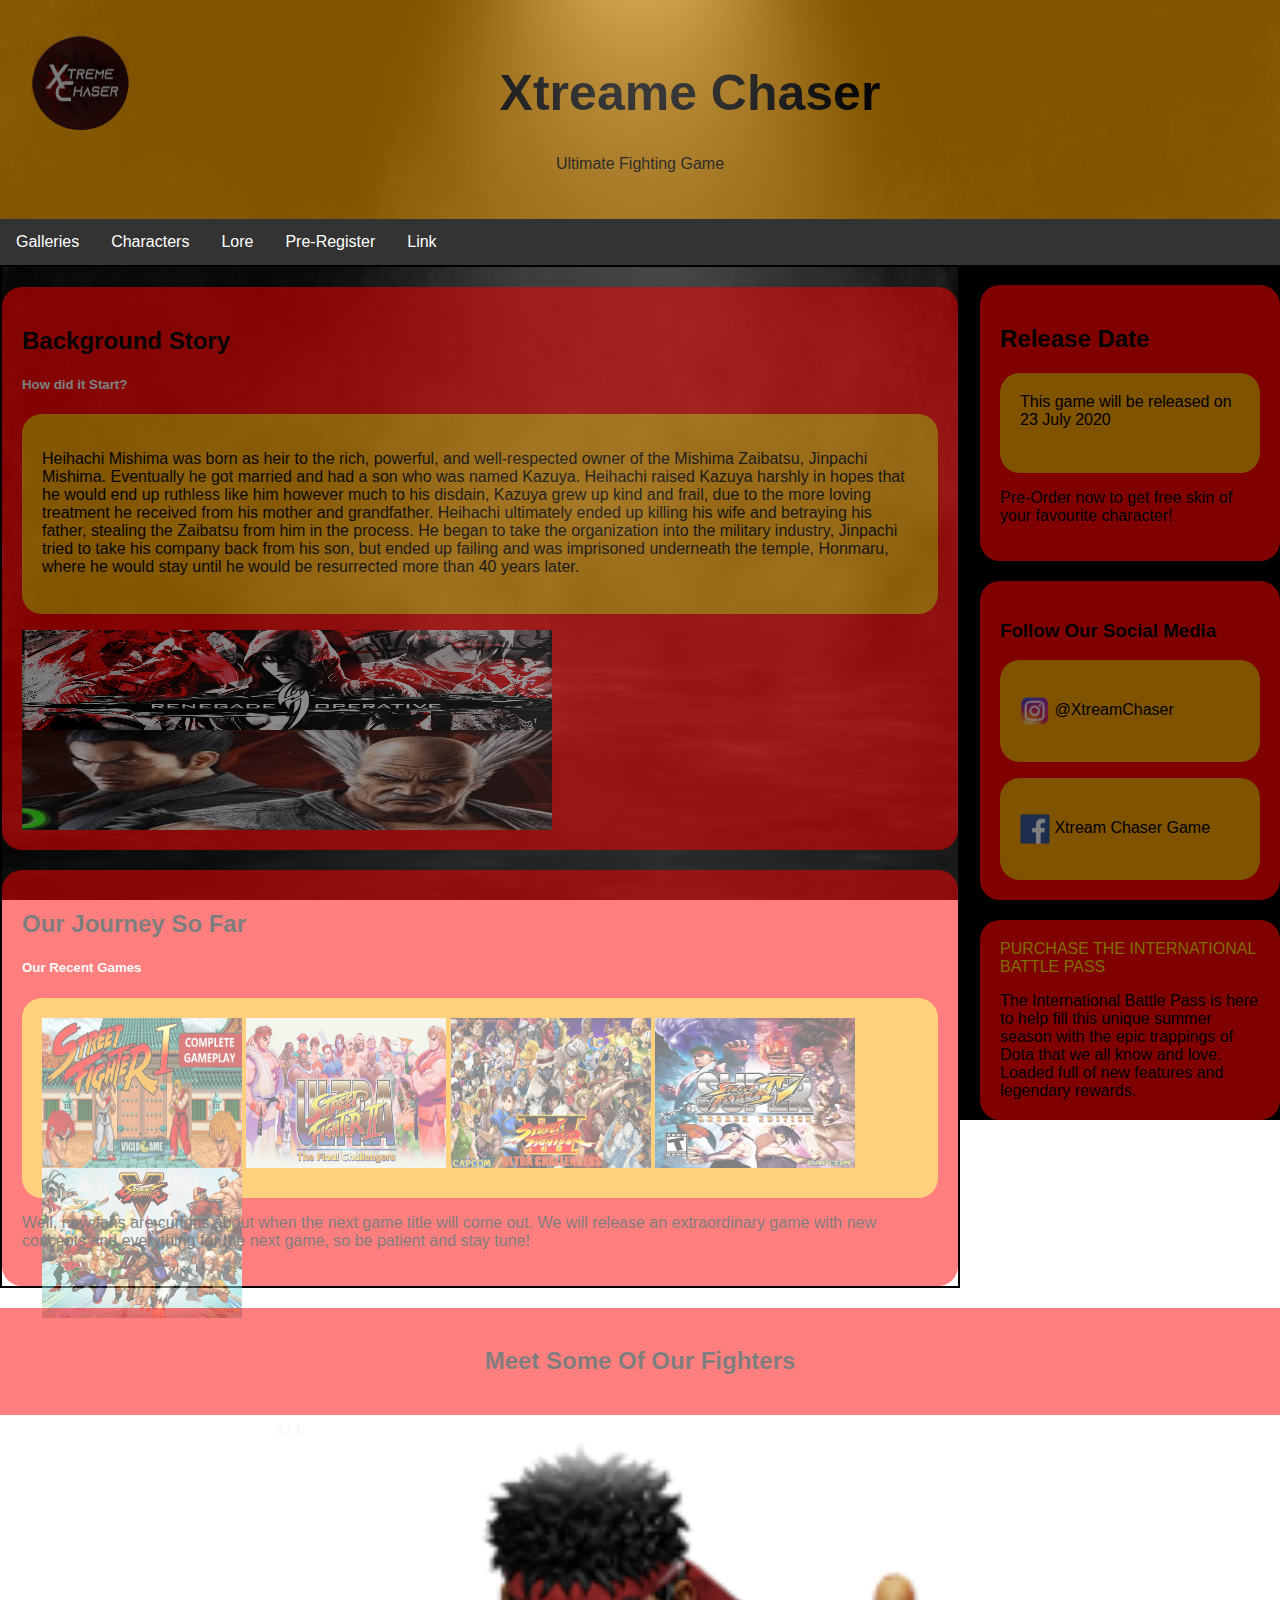
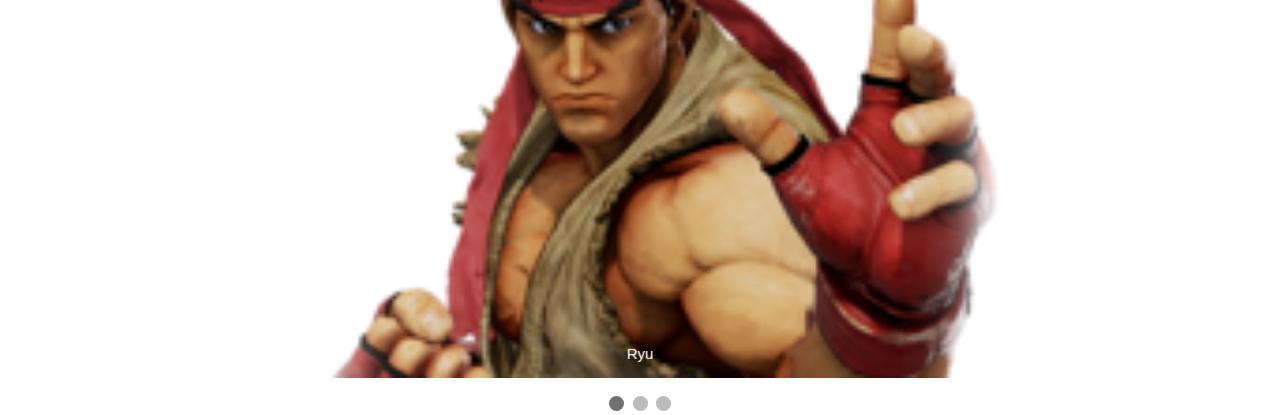
<file: index.html>
<!DOCTYPE html>
<html>
<head>
  <title>Xtreame Chaser</title>
<link rel="stylesheet" href="./css/xtream.css">
</head>
<body>

<div class="header">
  <img src="./assets/logo.png" alt="" style="float: left; width: 100px; height: 100px;">
  <h1>Xtreame Chaser</h1>
  <p>Ultimate Fighting Game</p>
</div>

<div class="navbar">
  <a href="gallery.html">Galleries</a>
  <a href="Characters_Page.html">Characters</a>
  <a href="lore.html">Lore</a>
  <a href="pre-register.html">Pre-Register</a>
  <div class="dropdown">
    <button class="dropbtn">Link
      <i class="fa fa-caret-down"></i>
    </button>
    <div class="dropdown-content">
      <a href="https://www.instagram.com/">Instagram</a>
      <a href="https://www.facebook.com/">Facebook</a>
      <a href="index.html">Xtreame Chaser</a>
    </div>
  </div> 
</div>


<div class="row">
  <div class="leftcolumn">
    <div class="card">
      <h2> <font style="color: black;"> Background Story </font></h2>
      <h5> <font style="color: whitesmoke;"> How did it Start? </font></h5>
      <div class="kolom" style="height:200px;">
      <p>Heihachi Mishima was born as heir to the rich, powerful, and well-respected owner of the Mishima Zaibatsu, Jinpachi Mishima. Eventually he got married and had a son who was named Kazuya. Heihachi raised Kazuya harshly in hopes that he would end up ruthless like him however much to his disdain, Kazuya grew up kind and frail, due to the more loving treatment he received from his mother and grandfather. Heihachi ultimately ended up killing his wife and betraying his father, stealing the Zaibatsu from him in the process. He began to take the organization into the military industry, Jinpachi tried to take his company back from his son, but ended up failing and was imprisoned underneath the temple, Honmaru, where he would stay until he would be resurrected more than 40 years later.</p>
      </div>
      <p></p>
      <img src="./assets/banner.png" alt="" style="height: 100px;width: 530px;">
      <img src="./assets/banner2.jpg" alt="" style="height: 100px;width: 530px;">
    </div>
    <div class="card">
      <h2>Our Journey So Far</h2>
      <h5><font style="color: whitesmoke;">Our Recent Games</font></h5>
      <div class="kolom" style="height:200px;">
      <img src="./assets/sf1.jpg" alt="" style="width: 200px; height:150px">
      <img src="./assets/sf2.jpg" alt="" style="width: 200px; height:150px">
      <img src="./assets/sf3.jpg" alt="" style="width: 200px; height:150px">
      <img src="./assets/sf4.jpg" alt="" style="width: 200px; height:150px">
      <img src="./assets/sf.jpg" alt="" style="width: 200px; height:150px">
      </div>
    
      <p>Well, now fans are curious about when the next game title will come out. We will release an extraordinary game with new concepts and everything for  the next game, so be patient and stay tune!</p>
    </div>
  </div>
  <div class="rightcolumn">
    <div class="card">
      <h2>Release Date</h2>
      <div class="kolom" style="height:100px;">This game will be released on 23 July 2020</div>
      <p>Pre-Order now to get free skin of your favourite character!</p>
    </div>
    <div class="card">
      <h3>Follow Our Social Media</h3>
      <div class="kolom"><p><img src="./assets/ig.png" alt="" style="width: 30px;height: 30px;"> @XtreamChaser</p></div>
      
      <p></p>
      <div class="kolom"><p><img src="./assets/fb.png" alt="" style="width: 30px;height: 30px;"> Xtream Chaser Game</p></div>
  
    </div>
    <div class="card">
      <font style="color: gold; text-align: center;">  PURCHASE THE INTERNATIONAL BATTLE PASS</font>
      <p></p>
      The International Battle Pass is here to help fill this unique summer season with the epic trappings of Dota that we all know and love. Loaded full of new features and legendary rewards.
    </div>
  </div>
</div>

<div class="footer">
  <h2>Meet Some Of Our Fighters</h2>
</div>

<div class="slideshow-container">

  <div class="mySlides fade">
    <div class="numbertext">1 / 3</div>
    <img src="./assets/laki.jpg" style="width:100%">
    <div class="text">Ryu</div>
  </div>
  
  <div class="mySlides fade">
    <div class="numbertext">2 / 3</div>
    <img src="./assets/cewe.jpg" style="width:100%">
    <div class="text">Chun Li</div>
  </div>
  
  <div class="mySlides fade">
    <div class="numbertext">3 / 3</div>
    <img src="./assets/tent.jpg" style="width:100%">
    <div class="text">M. Bison</div>
  </div>
  
  <a class="prev" onclick="plusSlides(-1)">&#10094;</a>
  <a class="next" onclick="plusSlides(1)">&#10095;</a>
  
  </div>
  <br>
  
  <div style="text-align:center">
    <span class="dot" onclick="currentSlide(1)"></span> 
    <span class="dot" onclick="currentSlide(2)"></span> 
    <span class="dot" onclick="currentSlide(3)"></span> 
  </div>
</body>
<script src="./javascript/xtream.js"></script>
</html>
</file>
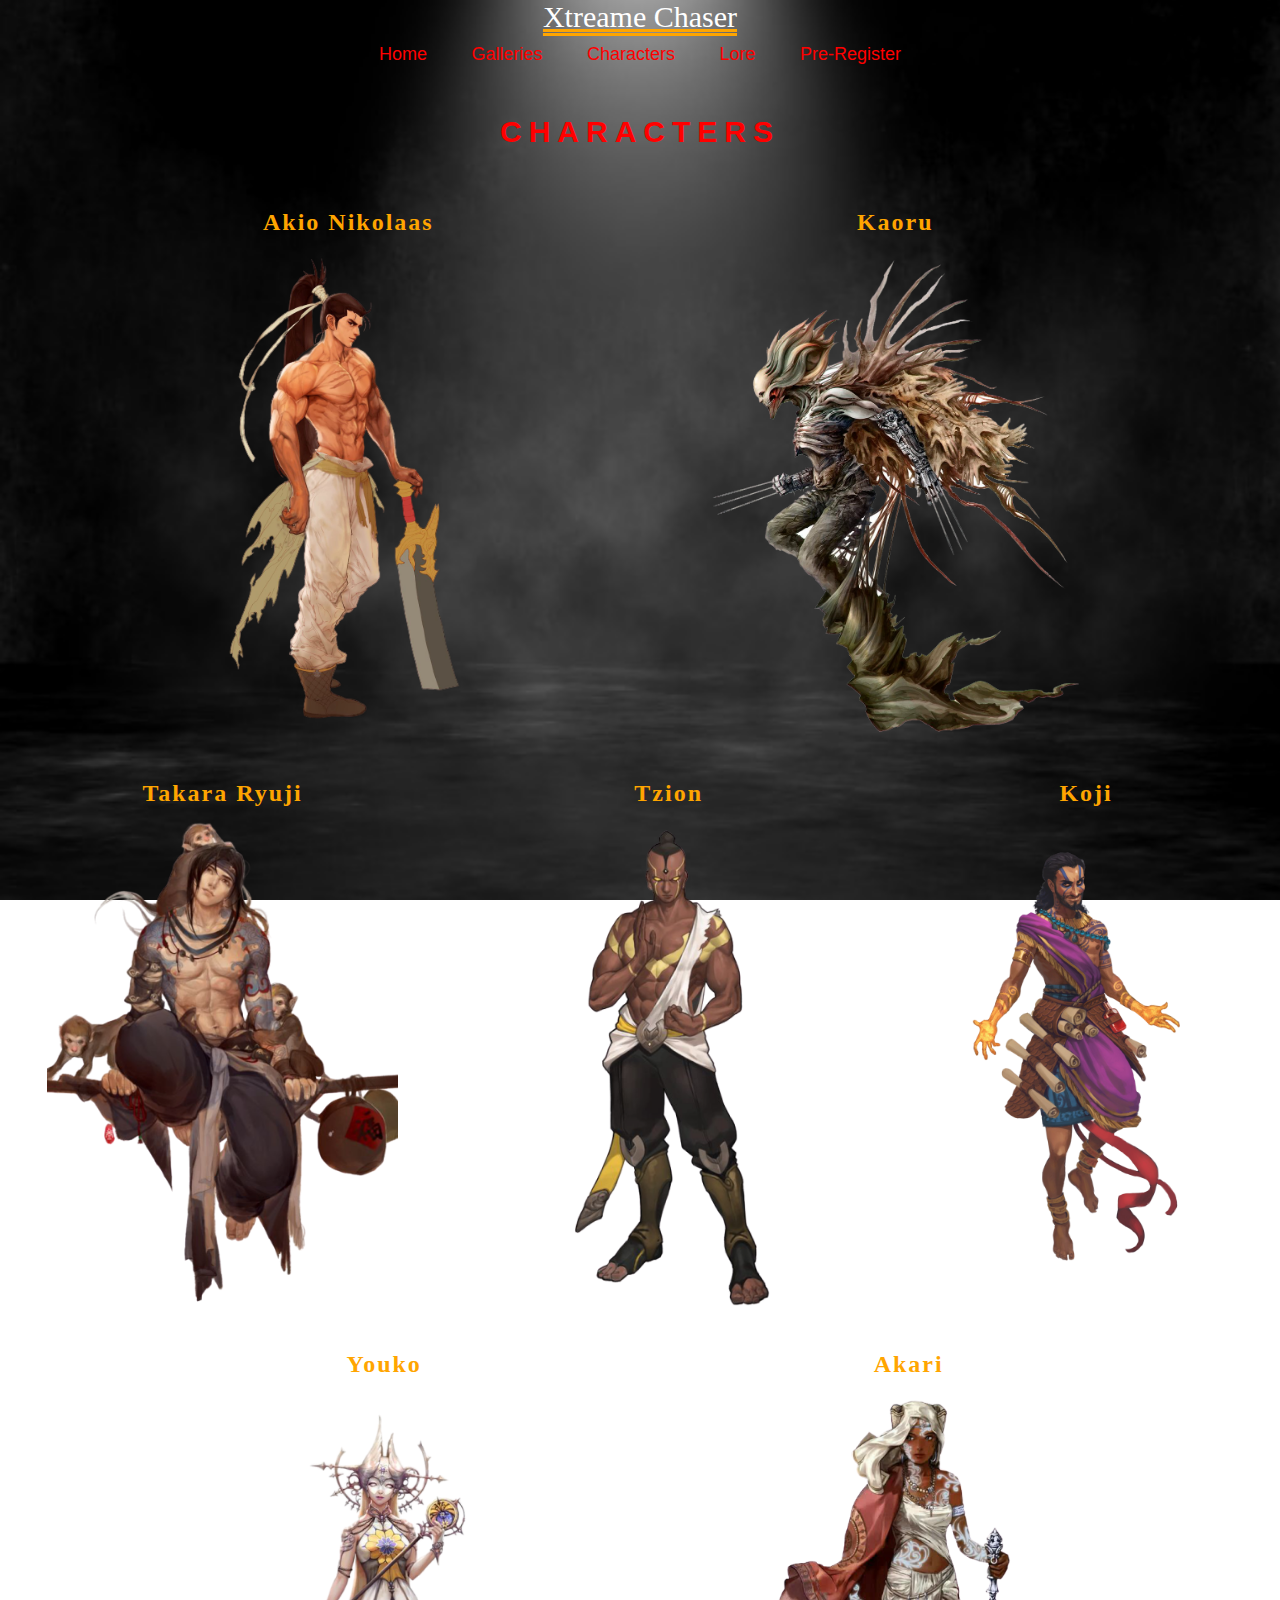
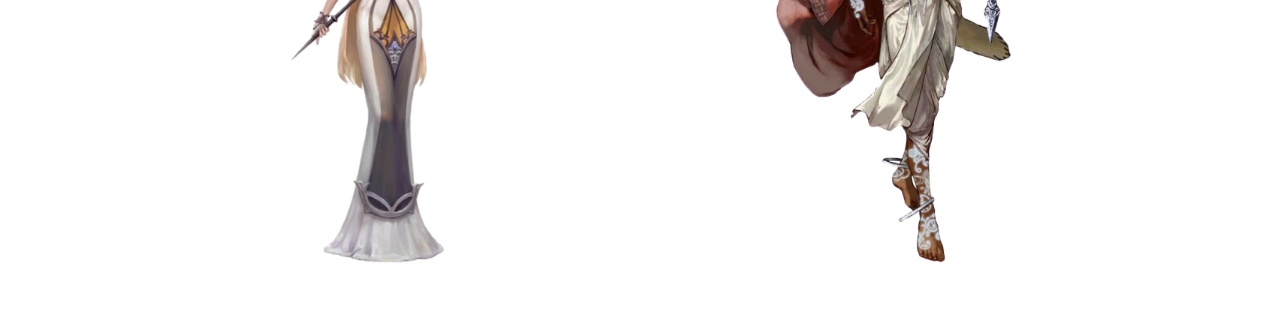
<file: Characters_Page.html>
<!DOCTYPE html>
<html lang="en">
<head>
    <meta charset="UTF-8">
    <meta name="viewport" content="width=device-width, initial-scale=1.0">
    <title>Characters</title>
    <link rel="stylesheet" href="./css/Characters_Page.css">
</head>
<body>
<div id="navbar-container">
    <div id="uppernavbar">
        <span class="title">Xtreame Chaser</span>
    </div>
    
    <div id="lowernavbar">
        <a href="index.html"class="style">Home</a>
        <a href="gallery.html"class="style">Galleries</a>
        <a href="Characters_Page.html"class="style">Characters</a>
        <a href="lore.html"class="style">Lore</a>
        <a href="pre-register.html"class="style">Pre-Register</a>
    </div>

    <div id="Characters">
        <h5>CHARACTERS</h5>
        <div class="characters">
            <div class="wrapper1">
                <div class="image">
                    <h4>Akio Nikolaas</h4>
                    <div class="container">
                        <img src="./assets/Akio_HCI.png" alt="Akio" class="imgSize">
                        <div class="overlay">
                            <div class="text">
                                Akio Nikolaas is the bravest, strongest warrior from Daiki Nation, and he’s the most trusted warrior by the king. 
                                ________________________________
                                <br>
                                <br>One day the king sent him on a special mission to find the hidden village and save it from destruction. He was told by the king that the village is threatened by a powerful enormous creature, named Kaoru, who used black magic to hide the village so that Kaoru can fully control the village using his power, then destroy it to gain more power and become the strongest creature on earth who could destroy the nation anytime.
                                <br>Akio feels obligated to follow the king’s command to save the village and the whole nation. He then ask for permission to bring his most trusted bestfriend to help him. The king agreed and gives them a special potion to help them see and find the forbidden village.
                            </div>
                        </div>
                    </div>
                </div>
                <div class="image">
                    <h4>Kaoru</h4>
                    <div class="container">
                        <img src="./assets/Kaoru_HCI.png" alt="Kaoru" class="imgSize">
                        <div class="overlay">
                            <div class="text">
                                He’s obsessed to be the most powerful creature on earth. He wants to rule the whole world with his power. Even if his current strength is very powerful, he might still be beatable. But with the secret power of Kiso village, he is finally unbeatable.
                                ________________________________________________________
                                <br>
                                <br>
                                Kaoru is a very powerful and dangerous creature who won’t stop until he fulfill his goal, become the strongest creature and rule the world. He doesn’t show mercy to whoever try to stop him, he’s not afraid to kill. All the protectors of Kiso village is still alive and safe because Kaoru still needs them to get the secret power of Kiso village.
                                <br>Kaoru is a fearless creature who wants to spread fears to Kiso village.
                                <br>He did not hide. He chase.
                            </div>
                        </div>
                    </div>
                </div>
            </div>
            
            <div class="wrapper2">
                <div class="image">
                    <h4>Takara Ryuji</h4>
                    <div class="container">
                        <img src="./assets/Takara_HCI.png" alt="Takara" class="imgSize">
                        <div class="overlay">
                            <div class="text">
                                Being Akio’s bestfriend since they were kids makes Takara Ryuji one of the most bravest non-warrior citizen in Daiki Nation.
                                ______________________________________________
                                <br>
                                <br>
                                Takara Ryuji is just an average citizen unlike his bestfriend, Akio Nikolaas, who’s a warrior. He may be a fruit seller who owns a single fruit stalls in the market to make a living, but he is also a genius guy. 
                                <br>“Fears” is not something he scared of. It’s something he likes to face and overcome. It pumps up the adrenaline in him. That’s what makes Takara Ryuji a very fearless youngblood. He refused to be a warrior because he loves to be a businessman instead.
                                When his bestfriend asked him to help save the nation, it was no doubt that he agreed. 
                                <br>Takara Ryuji might not be as strong as Akio, but he is an outstanding strategy planner
                            </div>
                        </div>
                    </div>
                </div>
                <div class="image">
                    <h4>Tzion</h4>
                    <div class="container">
                        <img src="./assets/Tzion_HCI.png" alt="Tzion" class="imgSize">
                        <div class="overlay">
                            <div class="text">
                                He used to protect the village with the other “Protectors”. But after an evil creature come and seize the village, he and the other protectors can do nothing but surrender.
                                ______________________________________________
                                Tzion is a monk in Kiso village, and he’s one of the protector of the village. He knows every part of the village as well as its history. He knows everything about the power Kiso village possess, which some may not be known by anyone. Not even Kaoru. Due to his accident years ago, he can no longer utilize the power Kiso village possess to help him protect the village from Kaoru.
                                Knowing the history and the true power of the village would be advantageous to fight Kaoru. Tzion is the right person Akio and Takara needs to find if they want to unveil the secret of Kiso village.
                            </div>
                        </div>
                    </div>
                </div>
                <div class="image">
                    <h4>Koji</h4>
                    <div class="container">
                        <img src="./assets/Koji_HCI.png" alt="Koji" class="imgSize">
                        <div class="overlay">
                            <div class="text">
                                He knows all the information in the world. And that’s one of the stongest power.
                                _____________________________________
                                <br>
                                <br>
                                Koji is the master of knowledge and strategy, one of the protector, and is a genius guy. He knows everything in the world. He knows various skills, both magical and non-magical, which would be advantageous for Akio and Takara to learn to help them fight Kaoru.
                                He’s known as the man of knowledge. But there are 2 things he knows nothing about except for their existance, Kiso village and Kaoru.
                            </div>
                        </div>
                    </div>
                </div>
            </div>
            
            <div class="wrapper3">
                <div class="image">
                    <h4>Youko</h4>
                    <div class="container">
                        <img src="./assets/Youko_HCI.png" alt="Youko" class="imgSize">
                        <div class="overlay">
                            <div class="text">
                                She used to be a guardian angel of Kiso village, but not until the evil creature took her as hostage with some other villagers.
                                ________________________________
                                <br>
                                <br>Youko is an elf, and one of the protectors of Kiso village. She is a very delicate creature, but possesses a very powerful power. But still, Kaoru’s power is far beyond hers. Youko is the protector of the secret power Kiso village possess. One who is possessed by the secret power of Kiso village can become the strongest creature on earth. And to utilize the secret power of the village, they need Youko. That’s the only way to become someone who’s finally stronger than Kaoru.
                            </div>
                        </div>
                    </div>
                </div>
                <div class="image">
                    <h4>Akari</h4>
                    <div class="container">
                        <img src="./assets/Akari_HCI.png" alt="Akari" class="imgSize">
                        <div class="overlay">
                            <div class="text">
                                She used to be able to see what’s coming or who’s trying to destroy Kiso village. But this time, she cannot see Kaoru’s coming to destroy Kiso. And now Kiso is in the worst hand.
                                ________________________________
                                <br>
                                <br>
                                Akari is a psychic, protector of the village. She can see and feel everything with her third eye and sixth sense. She’s possessed by the power of inner strength which help her to use her ability to the fullest and protect her. She’s nearly untouchable. But the power she possess is only to protect her, not to fight others. Especially someone who’s strong as Kaoru.
                                Akari is the right person to help Akio and Takara to see the unseen

                            </div>
                        </div>
                    </div>
                </div>
            </div>
        </div>
    </div>
</div>
</body>
</html>
</file>
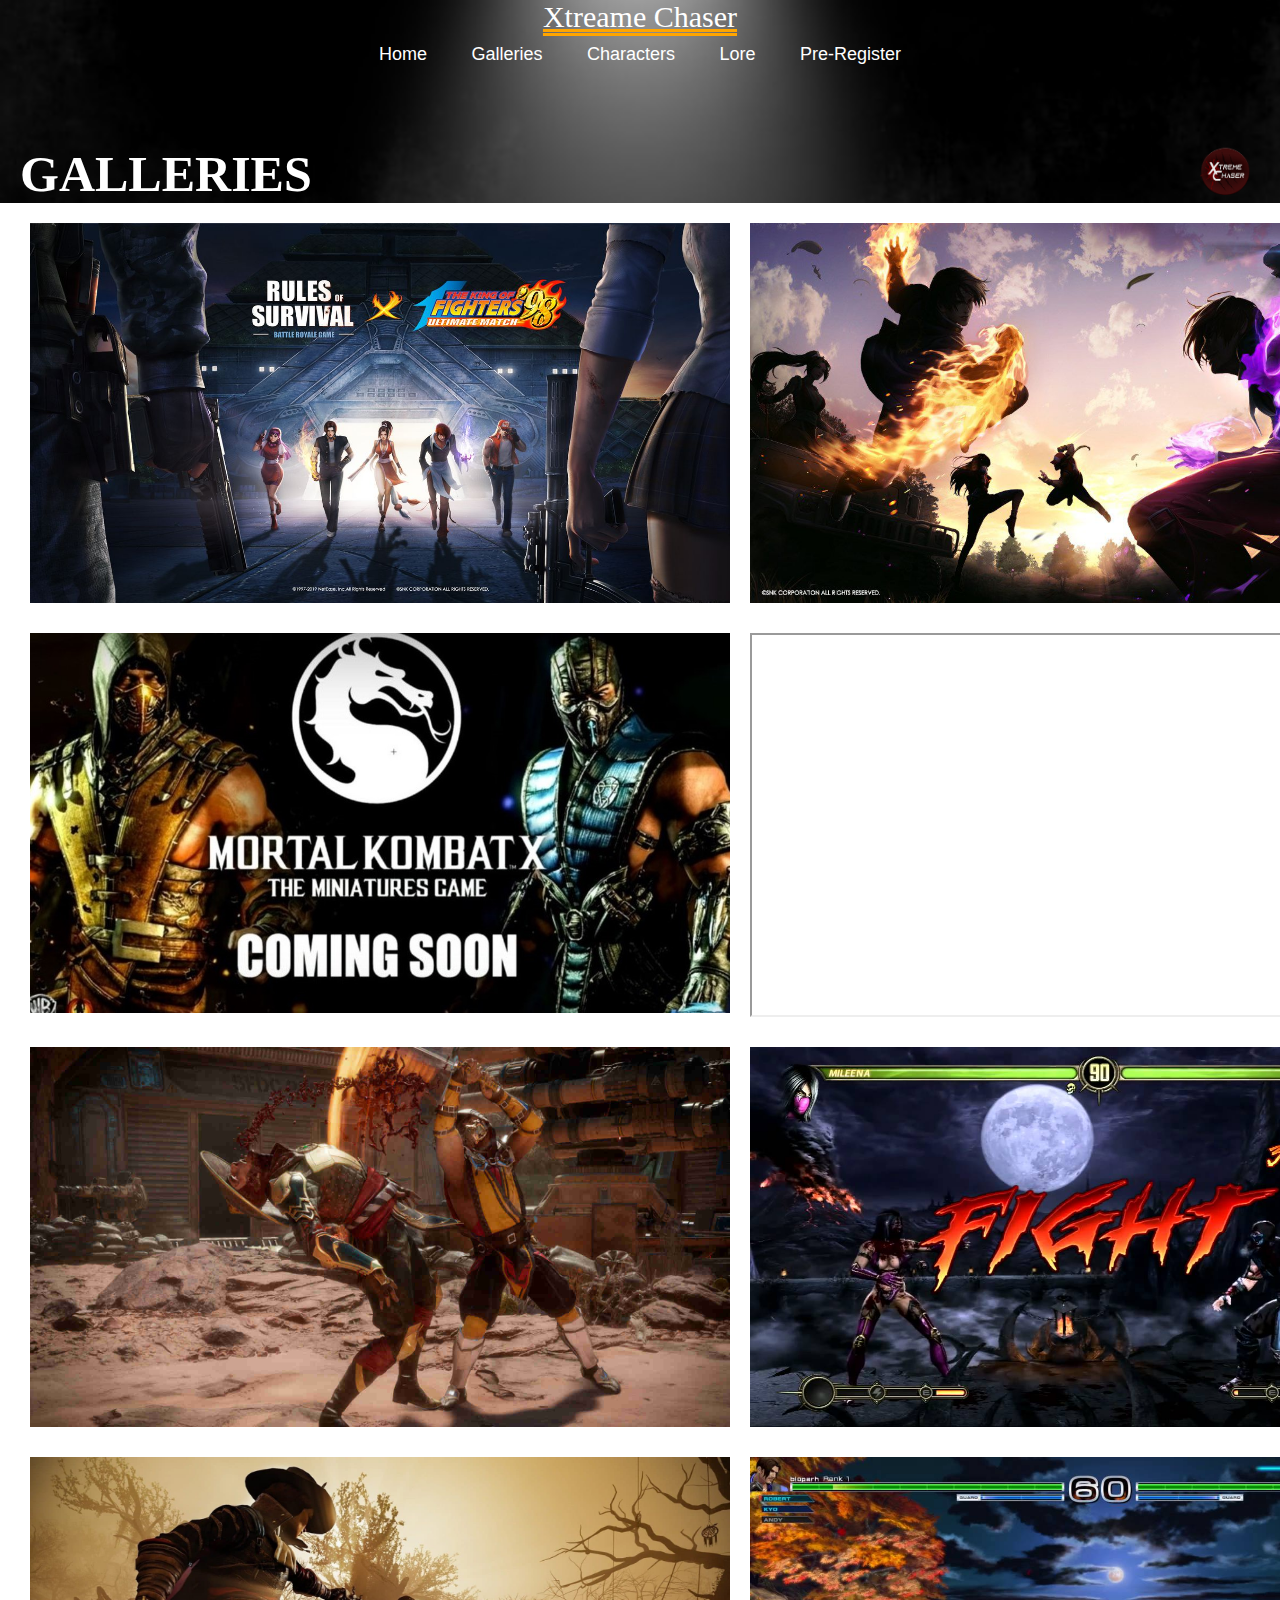
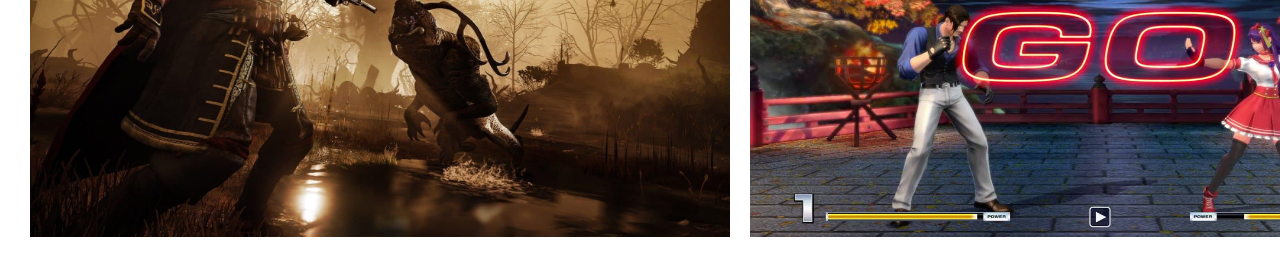
<file: gallery.html>
<!DOCTYPE html>
<html lang="en">
<head>
    <meta charset="UTF-8">
    <meta name="viewport" content="width=device-width, initial-scale=1.0">
    
    <title>Gallery</title>
    <link rel="stylesheet" href="css/gallery.css">
</head>
<body>
    <!-- navbar -->
<div id="navbar-container">
    <!-- uppernavbar -->
    <div id="uppernavbar">
        <span class="title">Xtreame Chaser</span>
    </div>
    <!-- lowernavbar -->
    <div id="lowernavbar">
    <a href="index.html"class="style">Home</a>
    <a href="gallery.html"class="style">Galleries</a>
    <a href="Characters_Page.html"class="style">Characters</a>
    <a href="lore.html"class="style">Lore</a>
    <a href="pre-register.html"class="style">Pre-Register</a>
    </div>
    <!-- gallery -->
    <div id="outer">
        <div id="gall">
        <span class="style1">GALLERIES</span>
        <img src="./assets/logo.png" class="logo">
        </div>  
            <!-- grid -->
            <div class="gallery">
            <!-- gal1 -->
            <div class="one">
                <div class="gal1">
                <img src="./assets/gallery1.jpg" alt="gal1" class="imghover">
                </div>
                <div class="hoper1">
                    <span class="text">Rules of Survival, the popular battle royale mobile game by NetEase, is teaming up with SNK’s classic fighting game — King of Fighters Ultimate Match 98′.  </span>
                </div>
            </div>
            <!-- gal2 -->
            <div class="two">
                <div class="gal2">
                <img src="./assets/gallery2.jpg" alt="gal2" class="imghover">
                </div>
                <div class="hoper2">
                    <span class="text">There will be a brand new King of Fighters mode added to the game! In this mode, players can use 'KOF' characters with their special abilities, such as special moves, attacks to stack energy, and there are ultimate attacks ready for you to taste!</span> 
                </div>
            </div>
            <div class="three"> 
                <div class="gal3">
                    <img src="./assets/gallery5.jpg"class="imghover">
                </div>
                <div class="hoper3">
                    <span class="text">The game features vs. modes (PVP) as well Boss modes. It can be played on its own, or characters from this game can face off against those in the Dragon Ball Z: The Miniatures Game or Street Fighter: The Miniatures Game as all three games use the same "Universal Tactics System," specifically developed to integrate multiple fighting worlds.</span> 
                </div>
            </div>
            <div class="four"> <iframe class="video"src="https://youtube.com/embed/gubSMoQbLmc?controls=0" ></iframe> </div>
            <div class="five"> <img src="./assets/gallery3.jpg" class="img"> </div>
            <div class="six"> <img src="./assets/gallery4.jpg"class="img"> </div>
            <div class="seven"><img src="./assets/gallery6.jpg" class="img"></div>
            <div class="eight"><img src="./assets/gallery7.jpg" class="img"></div>

        </div>
</div>
</div> 
</body>
</html>
</file>
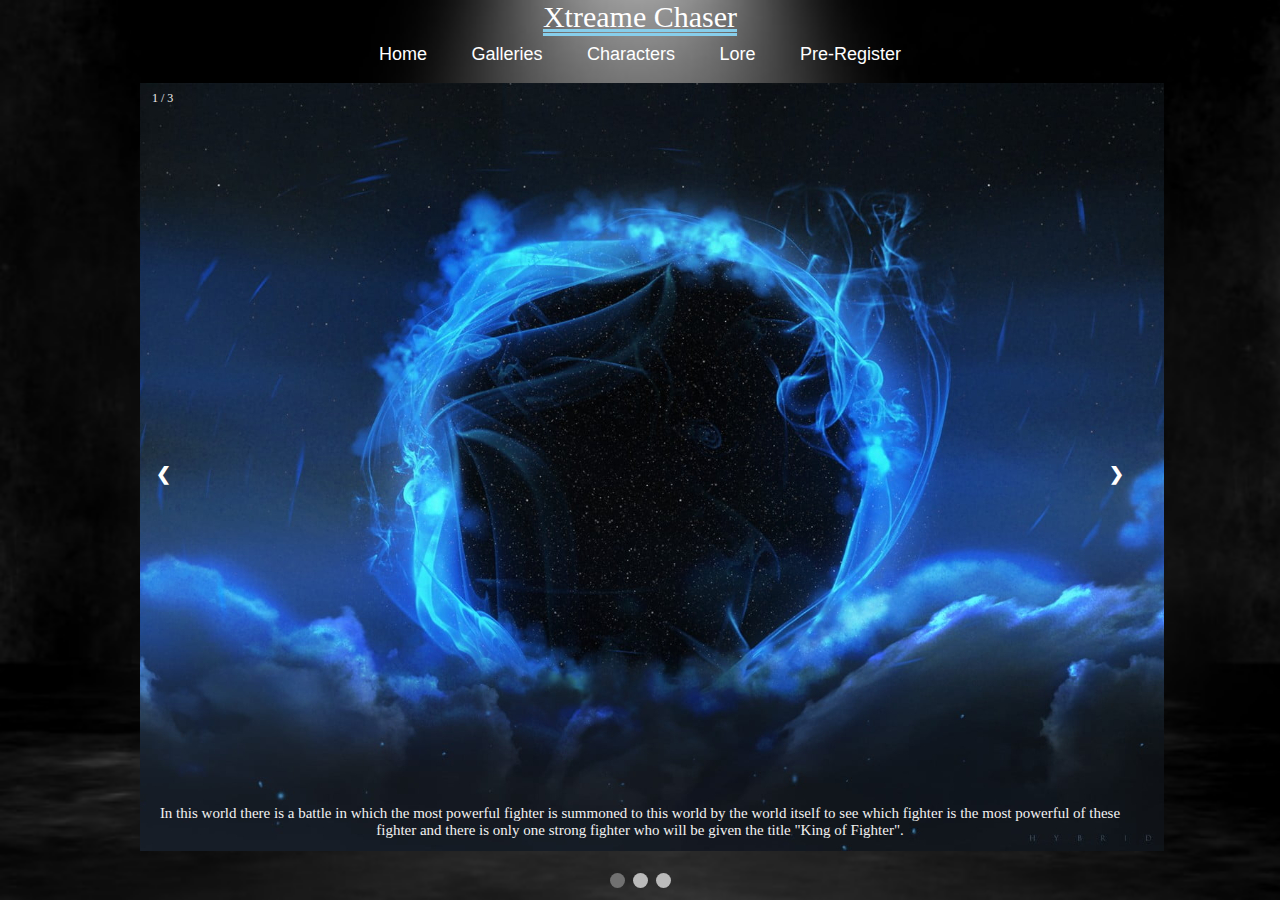
<file: lore.html>
<!DOCTYPE html>
<html lang="en">
<head>
    <meta charset="UTF-8">
    <meta name="viewport" content="width=device-width, initial-scale=1.0">
    <title>Lore</title>
    <link rel="stylesheet" href="./css/lore.css">

</head>
<body>
  <div id="navbar-container" >
    <div class="header" style="text-align: center;">
        <!-- uppernavbar -->
    <div id="uppernavbar">
        <span class="title">Xtreame Chaser</span>
    </div>
    <!-- lowernavbar -->
    <div id="lowernavbar">
    <a href="index.html"class="style">Home</a>
    <a href="gallery.html"class="style">Galleries</a>
    <a href="Characters_Page.html"class="style">Characters</a>
    <a href="lore(1).html"class="style">Lore</a>
    <a href="pre-register.html"class="style">Pre-Register</a>
    </div>
    </div><br>

    <!-- Slideshow container -->
<div class="slideshow-container">

  <!-- Full-width images with number and caption text -->
  <div class="mySlides fade">
    <div class="numbertext">1 / 3</div> 
    <img src="./assets/download.jfif" tyle="max-width:100%" class="center" >
    <div class="text">
    In this world there is a battle in which the most powerful fighter is summoned to this world by the world itself to see which fighter is the most powerful of these fighter and there is only one strong fighter who will be given the title "King of Fighter". 
    </div>   
    </div>


  <div class="mySlides fade">
    <div class="numbertext">2 / 3</div>
  <img src="./assets/nomor2.jpg" tyle="max-width:100%" class="center" >
  
      <div class="text">
        All fighters who have been summoned will fight to death to this arena, all fighters can use all the weapons he wants to use and all martial arts to win in this fight also fighters can use all the methods they want to use in this fight so there is no soft fight in this world and also the jury can only announce the winner, that is, who defeated his opponent.
      </div>
  </div>

  <div class="mySlides fade">
    <div class="numbertext">3 / 3</div>
    <img src="./assets/nomor3.jpg" tyle="max-width:100%" class="center">
        <div class="text">
            As already told, the fighter who won the entire match will be given the title "King of Fighter" and the fighter who gets the title will rule the world that summoned him and also the fighter can get everything he want in this world.
        </div>

  </div>
  <!-- Next and previous buttons -->
  <div style=" text-align: left;">
    <a class="prev" onclick="plusSlides(-1)">&#10094;</a></div>
  <div style="text-align: right;">  <a class="next" onclick="plusSlides(1)">&#10095;</a></div>

</div>
<br>

<!-- The dots/circles -->
<div style="text-align:center">
  <span class="dot" onclick="currentSlide(1)"></span>
  <span class="dot" onclick="currentSlide(2)"></span>
  <span class="dot" onclick="currentSlide(3)"></span>
</div>
 </div>
</body>
<script src="https://code.jquery.com/jquery-3.5.1.min.js" integrity="sha256-9/aliU8dGd2tb6OSsuzixeV4y/faTqgFtohetphbbj0=" crossorigin="anonymous"></script>
<script src="./javascript/jquery.js"> </script>
</html>
</file>
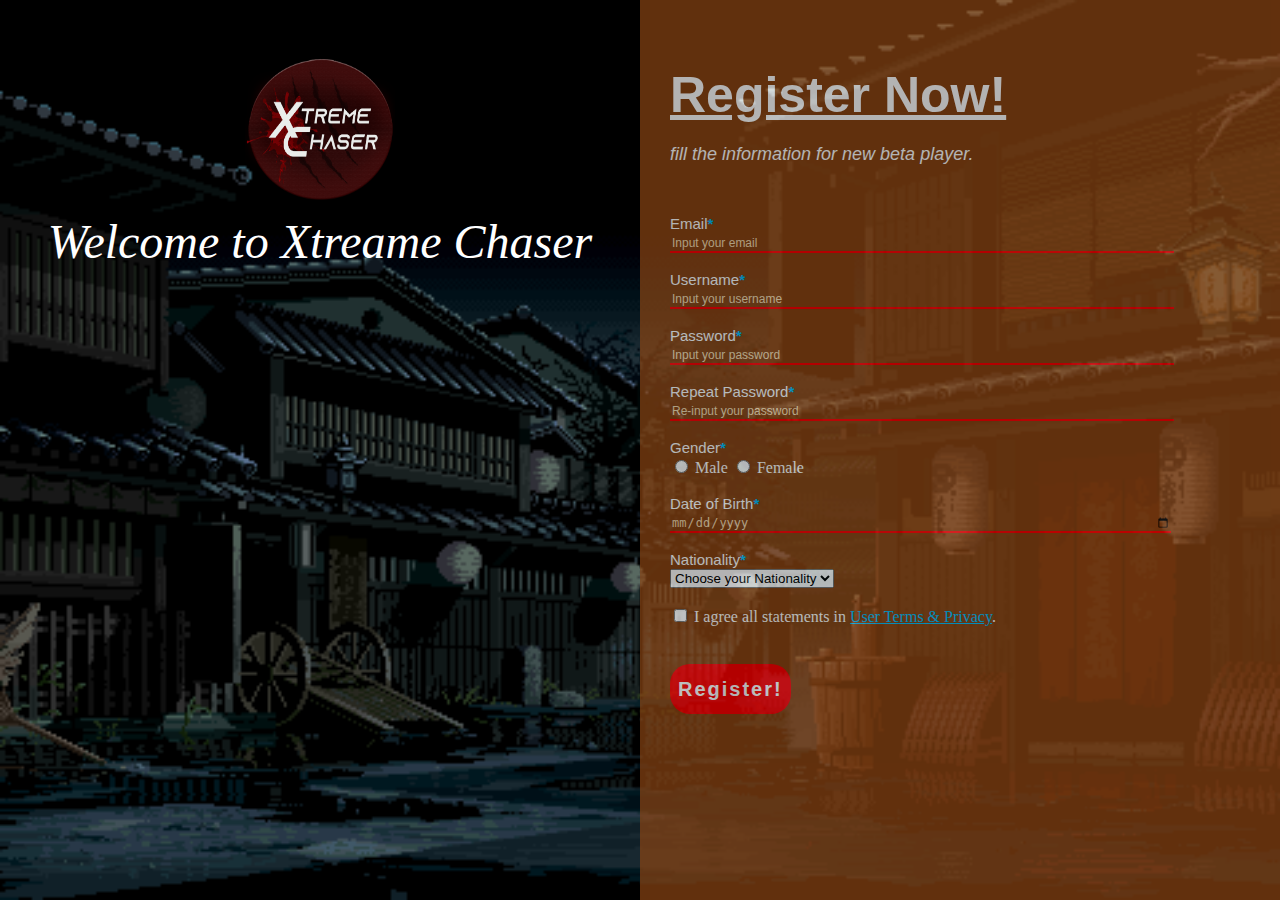
<file: pre-register.html>
<!DOCTYPE html>
<html lang="en">
<head>
    <meta charset="UTF-8">
    <meta name="viewport" content="width=device-width, initial-scale=1.0">
    <title>Pre-Register</title>
    <link rel="stylesheet" href="css/Pre-Register.css">
    <script src="./javascript/pre-register.js"></script>
</head>
<body>
    <!-- outer -->
    <div class="outer">
        <!-- left -->
        <div class="left-container">
            <div><img src="./assets/logo.png" class="logo"></div>
            <span id="welcome">Welcome to Xtreame Chaser</span>
        </div>
        <!-- right (register box) -->
        <div class="right-container">
            <div><img src="./assets/logo.png" class="logo1"></div>
            <div class="registerform">
                <h1 class="style1">Register Now!</h1>
                <span class="style2">fill the information for new beta player.</span>
         
                <form name="form" class="form" action="index.html" onsubmit="return validateRegisterform()"  method="post">

                    <label for="Email"class="style">Email<span class="required">*</span></label> <br>
                    <input type="text" class="style3" id="email"placeholder="Input your email" name="Email" ><br><br>

                    <label for="Username" class="style">Username<span class="required">*</span></label> <br>
                    <input type="text" class="style3" id="username"placeholder="Input your username" title="Must contain at least 8 or more characters" oninput="return username()" name="Username" ><br><br>

                    <label for="Password" class="style">Password<span class="required">*</span></label> <br>
                    <input type="password" class="style3"placeholder="Input your password" id="Password" name="Password" title="Must contain at at least one number and at least 6 or more characters" ><br><br>

                    <label for="repeatPassword" class="style">Repeat Password<span class="required">*</span></label> <br>
                    <input type="password" class="style3" id="repeatPassword" placeholder="Re-input your password" oninput="return rptpwd()" name="repeatPassword"  ><br>
                    <span id="rptpwd"></span><br>

                    <label for="gender" class="style">Gender<span class="required">*</span></label> <br>
                    <input type="radio" name="gender"  value="male">
                    <label for="male">Male</label>
                    <input type="radio" name="gender"  value="female">
                    <label for="female">Female</label><br><br>
                    
                    
                    <label for="dob" class="style">Date of Birth<span class="required">*</span></label><br>
                    <input type="date" class="style3"id="dob" ><br><br>

                    <label for="Nationality" class="style">Nationality<span class="required">*</span></label>  <br>
                    <select id="Nationality">
                        <option value="">Choose your Nationality</option>
                        <option value="Indonesian">Indonesian</option>
                        <option value="Malaysian">Malaysian</option>
                        <option value="Singaporean">Singaporean</option>
                        <option value="Chinese">Chinese</option>
                        <option value="Korean">Korean</option>  
                        <option value="Japanese">Japanese</option>
                        <option value="Indian">Indian</option>
                        <option value="American">American</option>
                        <option value="Canadian">Canadian</option>
                        <option value="Russian">Russian</option>
                        <option value="Others">Others</option>
                    </select> <br><br>
                    
                    <input type="checkbox"class="style"id="terms" > I agree all statements in <a href="#">User Terms & Privacy</a>. <br><br>

                    <button type="submit" id="register" class="button">Register!</button>
                </form>
            </div>
        </div>
    </div>
</body>



</html>
</file>
<file: css/xtream.css>
* {
    box-sizing: border-box;
  }
  
  body {
    font-family: 'Franklin Gothic Medium', 'Arial Narrow', Arial, sans-serif;
    background:url(gallery-background.jpg);
    background-repeat: no-repeat;
    background-size: cover;
    background-attachment: fixed;
  }
  
  /* Header */
  .header {
    padding: 30px;
    text-align: center;
    background: orange;
    opacity: 0.5;
  }
  
  .header h1 {
    font-size: 50px;
  }
  


  /* Left column */
  .leftcolumn {   
    float: left;
    width: 75%;
    border-style: solid;
    border-width: 2px;
  }
  
  /* Right column */
  .rightcolumn {
    float: left;
    width: 25%;
    background-color: black;
    padding-left: 20px;
  }
  
  /* kolom */
  .kolom {
    background-color: orange;
    width: 100%;
    padding: 20px;
    border-radius: 20px;
  }
  

  .card {
    background-color: red;
    opacity: 0.5;
    padding: 20px;
    margin-top: 20px;
    border-radius: 20px;
  }
  
  /* Clear floats after the columns */
  .row:after {
    content: "";
    display: table;
    clear: both;
  }
  
  /* Footer */
  .footer {
    padding: 20px;
    text-align: center;
    background: red;
    opacity: 0.5;
    margin-top: 20px;
  }
  
  
  @media screen and (max-width: 800px) {
    .leftcolumn, .rightcolumn {   
      width: 100%;
      padding: 0;
    }
  }
  
  
  @media screen and (max-width: 400px) {
    .topnav a {
      float: none;
      width: 100%;
    }
  }


  .navbar {
    overflow: hidden;
    background-color: #333;
  }
  
  .navbar a {
    float: left;
    font-size: 16px;
    color: white;
    text-align: center;
    padding: 14px 16px;
    text-decoration: none;
  }
  
  .dropdown {
    float: left;
    overflow: hidden;
  }
  
  .dropdown .dropbtn {
    font-size: 16px;  
    border: none;
    outline: none;
    color: white;
    padding: 14px 16px;
    background-color: inherit;
    font-family: inherit;
    margin: 0;
  }
  
  .navbar a:hover, .dropdown:hover .dropbtn {
    background-color: red;
  }
  
  .dropdown-content {
    display: none;
    position: absolute;
    background-color: #f9f9f9;
    min-width: 160px;
    box-shadow: 0px 8px 16px 0px rgba(0,0,0,0.2);
    z-index: 1;
  }
  
  .dropdown-content a {
    float: none;
    color: black;
    padding: 12px 16px;
    text-decoration: none;
    display: block;
    text-align: left;
  }
  
  .dropdown-content a:hover {
    background-color: #ddd;
  }
  
  .dropdown:hover .dropdown-content {
    display: block;
  }

  * {box-sizing: border-box}
body {font-family: Verdana, sans-serif; margin:0}
.mySlides {display: none}
img {vertical-align: middle;}

/* Slideshow container */
.slideshow-container {
  
  max-width: 750px;

  position: relative;
  margin: auto;
}

/* Next buttons */
.prev, .next {
  cursor: pointer;
  position: absolute;
  top: 50%;
  width: auto;
  padding: 16px;
  margin-top: -22px;
  color: white;
  font-weight: bold;
  font-size: 18px;
  transition: 0.6s ease;
  border-radius: 0 3px 3px 0;
  user-select: none;
}


.next {
  right: 0;
  border-radius: 3px 0 0 3px;
}


.prev:hover, .next:hover {
  background-color: rgba(0,0,0,0.8);
}


.text {
  color: #f2f2f2;
  font-size: 15px;
  padding: 8px 12px;
  position: absolute;
  bottom: 8px;
  width: 100%;
  text-align: center;
}


.numbertext {
  color: #f2f2f2;
  font-size: 12px;
  padding: 8px 12px;
  position: absolute;
  top: 0;
}


.dot {
  cursor: pointer;
  height: 15px;
  width: 15px;
  margin: 0 2px;
  background-color: #bbb;
  border-radius: 50%;
  display: inline-block;
  transition: background-color 0.6s ease;
}

.active, .dot:hover {
  background-color: #717171;
}


.fade {
  -webkit-animation-name: fade;
  -webkit-animation-duration: 1.5s;
  animation-name: fade;
  animation-duration: 1.5s;
}

@-webkit-keyframes fade {
  from {opacity: .4} 
  to {opacity: 1}
}

@keyframes fade {
  from {opacity: .4} 
  to {opacity: 1}
}


@media only screen and (max-width: 300px) {
  .prev, .next,.text {font-size: 11px}
}
</file>
<file: css/Characters_Page.css>
body{
    padding: 0;
    margin: 0;
    background:url(gallery-background.jpg);
    background-repeat: no-repeat;
    background-size: cover;
    background-attachment: fixed;
}

#navbar-container{
    text-align: center;
}
.title{
    color:white;
    font-family: fantasy;
    font-size: 30px;
    display: inline-block;
    text-decoration-line: underline;
    text-decoration-style: double;
    text-decoration-color:orange;
}

#lowernavbar{
    font-family: 'Franklin Gothic Medium', 'Arial Narrow', Arial, sans-serif;
    margin-top: 10px;
}

.style{
    color: red;
    font-size: 18px;
    margin: 20px 20px;
    margin-top: 10px;
}

a{
    text-decoration: none;
}
a:hover{
    text-decoration: underline;
    color:white;
    font-size: 30px;
}

h5{
    margin-top: 50px;
    color: red;
    font-size: 30px;
    font: italic;
    letter-spacing: 7px;
    font-family: Arial, "Helvetica Neue", Helvetica, sans-serif;
}

h5:hover{
    transform: scale(1.2);
    transition: 0.5s;
}

h4{
    margin-top: 10px;
    margin-bottom: 10px;
    color: orange;
    font-size: 24px;
    font: italic;
    letter-spacing: 2px;
    font-family: Cambria, Cochin, Georgia, Times, 'Times New Roman', serif;
}

.container{
    position: relative;
}

.imgSize{

    width: 450x;
    height: 500px;
    margin-bottom: 20px;
}

.overlay{
    position: absolute;
    border-radius: 20px;
    top :0;
    bottom: 0;
    left: 0;
    right: 0;
    height: 100%;
    width: 100%;
    opacity: 0;
    transition: .5s ease;
    background-color:black;
}

.container:hover .overlay{
    opacity: 0.6;
}

.text{
    position: absolute;
    font-size: 13px;
    color: white;
    top: 250px;
    left: 50%;
    -webkit-transform: translate(-50%, -50%);
    -ms-transform: translate(-50%, -50%);
    transform: translate(-50%, -50%);
    text-align: center;
    opacity: 5;
    font-family: Cambria, Cochin, Georgia, Times, 'Times New Roman', serif;
}

.imgSize:hover{
    cursor: pointer;
}

.image:hover{
    transform: scale(1.2);
    transition: 0.5s;
}

.wrapper1{
    display: flex;
    flex-direction: row;
    justify-content: space-evenly;
}

.wrapper2{
    display: flex;
    flex-direction: row;
    justify-content: space-around;
}

.wrapper3{
    display: flex;
    flex-direction: row;
    justify-content: space-evenly;
}
</file>
<file: css/gallery.css>
body{
    padding: 0;
    margin: 0;
    background:url(gallery-background.jpg);
    background-repeat: no-repeat;
    background-size: cover;
    background-attachment: fixed;
}


#navbar-container{
    text-align: center;
}
.title{
    color:white;
    font-family: fantasy;
    font-size: 30px;
    display: inline-block;
    text-decoration-line: underline;
    text-decoration-style: double;
    text-decoration-color:orange;
}

#lowernavbar{
    font-family: 'Franklin Gothic Medium', 'Arial Narrow', Arial, sans-serif;
    margin-top: 10px;
}

.style{
    color: white;
    font-size: 18px;
    margin: 20px 20px;
    margin-top: 10px;
}

a{
    text-decoration: none;
}
a:hover{
    text-decoration: underline;
    color:orangered;
    font-size: 30px;
}

#gall{
    margin-top: 50px;
    text-align: center;
    /* margin-right:1270px; */
    display: flex;
    flex-direction: row;
    justify-content: space-between;

}

.style1{
    color: white;
    font-family: fantasy;
    font-weight: bold;
    font-size: 50px;
    margin-top:30px;
    margin-left: 20px;
}

.logo{
    width: 50px;
    height: 50px;
    margin-top: 30px;
    margin-right: 30px;
 } 

#outer{
    justify-content: center;
}

.gallery {
    display: inline-grid;
    background-color: white;
    grid-template-columns: repeat(2,1fr);
    grid-gap:10px 10px;
    padding-left: 20px;
    padding-right: 20px;
    padding-bottom: 20px;
}

.imghover{
    width: 700px;
    height: 380px;
    float: left;
    margin-left: 10px;
    margin-top: 20px;
    transition: .5s ease;
}

.one:hover .gal1 {
    opacity: 0.4;
  }
  
.one:hover .hoper1 {
    opacity: 1;
}

.hoper1{
    transition: .5s ease;
    opacity: 0;
    position: absolute;
    margin-top: 140px;
    width: 500px;
    margin-top: 175px;
    margin-left: 110px;

}

.text {
    color:black;
    font-size: 20px;
    text-justify: auto;
    font-weight: bold;
  }


.hoper2{
    transition: .5s ease;
    opacity: 0;
    position: absolute;
    width: 500px;
    padding-top: 150px;
    padding-left: 120px;
}

.two:hover .gal2 {
    opacity: 0.4;
  }
  
.two:hover .hoper2 {
    opacity: 1;
}   

.hoper3{
    transform-origin: 5s ease;
    opacity: 0;
    position: absolute;
    width: 500px;
    margin-left: 120px;
    margin-top: 135px;
}

.three:hover .gal3 {
    opacity: 0.2;
  }
  
.three:hover .hoper3 {
    opacity: 1;
}   

.img, .video {
    width: 700px;
    height: 380px;
    float: left;
    margin-left: 10px;
    margin-top: 20px;
}


@media only screen and (max-width:800px){
    #gall{
       justify-content: center;
    }      

    .style1{
        color: white;
        font-family: fantasy;
        font-weight: bold;
        font-size: 35px;
        margin-top:30px;
    }

    .logo{
        width: 50px;
        height: 50px;
        margin-bottom: 10px;
        margin-left: 20px;
     } 
    
    .imghover{
        width: 200px;
        height: 120px;
        float: left;
        margin-left: 10px;
        margin-top: 20px;
        transition: .5s ease;
    }

    .hoper1, .hoper2,.hoper3{
        display: none;
    }

    .img, .video {
        width: 200px;
        height: 120px;
        float: left;
        margin-left: 10px;
        margin-top: 20px;
    }
}
</file>
<file: css/lore.css>
body{
  padding: 0;
  margin: 0;
  background:url(gallery-background.jpg);
  background-repeat: no-repeat;
  background-size: cover;
  background-attachment: fixed;
}



#navbar-container{
    text-align: center;
}
.title{
    color:white;
    font-family: fantasy;
    font-size: 30px;
    display: inline-block;
    text-decoration-line: underline;
    text-decoration-style: double;
    text-decoration-color:skyblue;
}

#lowernavbar{
    font-family: 'Franklin Gothic Medium', 'Arial Narrow', Arial, sans-serif;
    margin-top: 10px;
}

.style{
  color: white;
  font-size: 18px;
  margin: 20px 20px;
  margin-top: 10px;
}


a{
  text-decoration: none;
}
a:hover{
  text-decoration: underline;
  color:skyblue;
  font-size: 30px;
}



/* Slideshow container */
.slideshow-container {
  width: 1000px;
  position: relative;
  margin: auto;
}

/* Hide the images by default */
.mySlides {
  display: none;
}

/* Next & previous buttons */
.prev, .next {
  cursor: pointer;
  position: absolute;
  top: 50%;
  width: auto;
  margin-top: -22px;
  padding: 16px;
  color: white;
  font-weight: bold;
  font-size: 18px;
  transition: 0.6s ease;
  border-radius: 0 3px 3px 0;
  user-select: none;
}

/* Position the "next button" to the right */
.next {
  right: 0;
  border-radius: 3px 0 0 3px;
}

/* On hover, add a black background color with a little bit see-through */
.prev:hover, .next:hover {
  background-color: rgba(0,0,0,0.8);
}

/* Caption text */
.text {
  color: #f2f2f2;
  font-size: 15px;
  padding: 8px 12px;
  position: absolute;
  bottom: 8px;
  width: 100%;
  text-align: center;
}

/* Number text (1/3 etc) */
.numbertext {
  color: #f2f2f2;
  font-size: 12px;
  padding: 8px 12px;
  position: absolute;
  top: 0;
}

/* The dots/bullets/indicators */
.dot {
  cursor: pointer;
  height: 15px;
  width: 15px;
  margin: 0 2px;
  background-color: #bbb;
  border-radius: 50%;
  display: inline-block;
  transition: background-color 0.6s ease;
}

.active, .dot:hover {
  background-color: #717171;
}

/* Fading animation */
.fade {
  -webkit-animation-name: fade;
  -webkit-animation-duration: 1.5s;
  animation-name: fade;
  animation-duration: 1.5s;
}

@-webkit-keyframes fade {
  from {opacity: .4}
  to {opacity: 1}
}

@keyframes fade {
  from {opacity: .4}
  to {opacity: 1}
}
* {box-sizing:border-box}
</file>
<file: css/Pre-Register.css>
html{
    font-size: 100%;
}

body { 
    padding: 0;
    margin: 0;
    background: url(register-background.gif);
    background-repeat: no-repeat;
    background-position: center;
    background-attachment: fixed;
    background-size: cover;
  }

  #welcome{
      color: white;
      font-family:fantasy;
      font-style: italic;
      font-size: 48px;
      padding: 10px 0;
      text-align: center;
      animation-name: color;
      animation-duration: 3s;
      animation-iteration-count: infinite;
  }

  @keyframes color{
      0%{color: white;}
      25%{color:skyblue;}
      50%{color: deepskyblue;}
      100%{color:indigo;}
  }

  .outer{
    display: flex;
    justify-content: center;
}

.left-container{
    display: flex;
    flex-direction: column;
    align-items: center;
    width: 100%;
    height: 100%;
}

.logo{
    width: 150px;
    height: 150px;
    padding-top: 50px;
 } 
 
.right-container{
    background:saddlebrown;
    padding: 0;
    margin: 0;
    opacity: 0.7;
    display: flex;
    width: 100%;
    height: 900px;
    flex-direction: column;
}


.logo1{
   opacity: 0;
   float:right;
   width: 50px;
   height: 50px;
   margin-top: 16px;
   margin-right: 200px;
} 

.registerform {
    margin-left: 30px;
}

.style1{
    font-weight: bold;
    text-decoration: underline;
    font-size: 50px;
    font-family: 'Franklin Gothic Medium', 'Arial Narrow', Arial, sans-serif;
    color: white;
    opacity: 1;
    margin-top: 0;
    margin-bottom: 20px;
}

.style2{
    font-style: italic;
    font-size: 18px;
    font-family: 'Trebuchet MS', 'Lucida Sans Unicode', 'Lucida Grande', 'Lucida Sans', Arial, sans-serif;
    color: white;
}

.form{
    color: white;
    margin-top: 50px;
}

.style{
   font-size: 15px; 
   font-family: Verdana, Geneva, Tahoma, sans-serif;
}

.style3{
    background: transparent;
    border: none;
    outline: none;
    border-bottom: 2px solid red;
    color:wheat;
    width: 500px;
    font-size: 12px;
}

#rptpwd , #nameuser{
    color:deepskyblue;
    font-weight: bold;
}

::placeholder{
    color: wheat;
}
.button{
    background: red;
    border-color: transparent;
    color: white;
    font-size: 20px;
    font-weight: bold;
    letter-spacing: 2px;
    height: 50px;
    margin-top: 20px;
    border-radius: 20px;
}

.button:hover{
    background-color: teal;
    color: pink;
}

.required{
    color:deepskyblue;
    font-weight: bold;
}
 
a{
    color:deepskyblue;
}

@media only screen and (max-width:800px){
    .left-container{
        display: none;
    }

    .logo1{
        float:right;
        opacity: 100%;
        width: 50px;
        height: 50px;
        margin-top: 30px;
        margin-right: 120px;
    }
}
</file>
